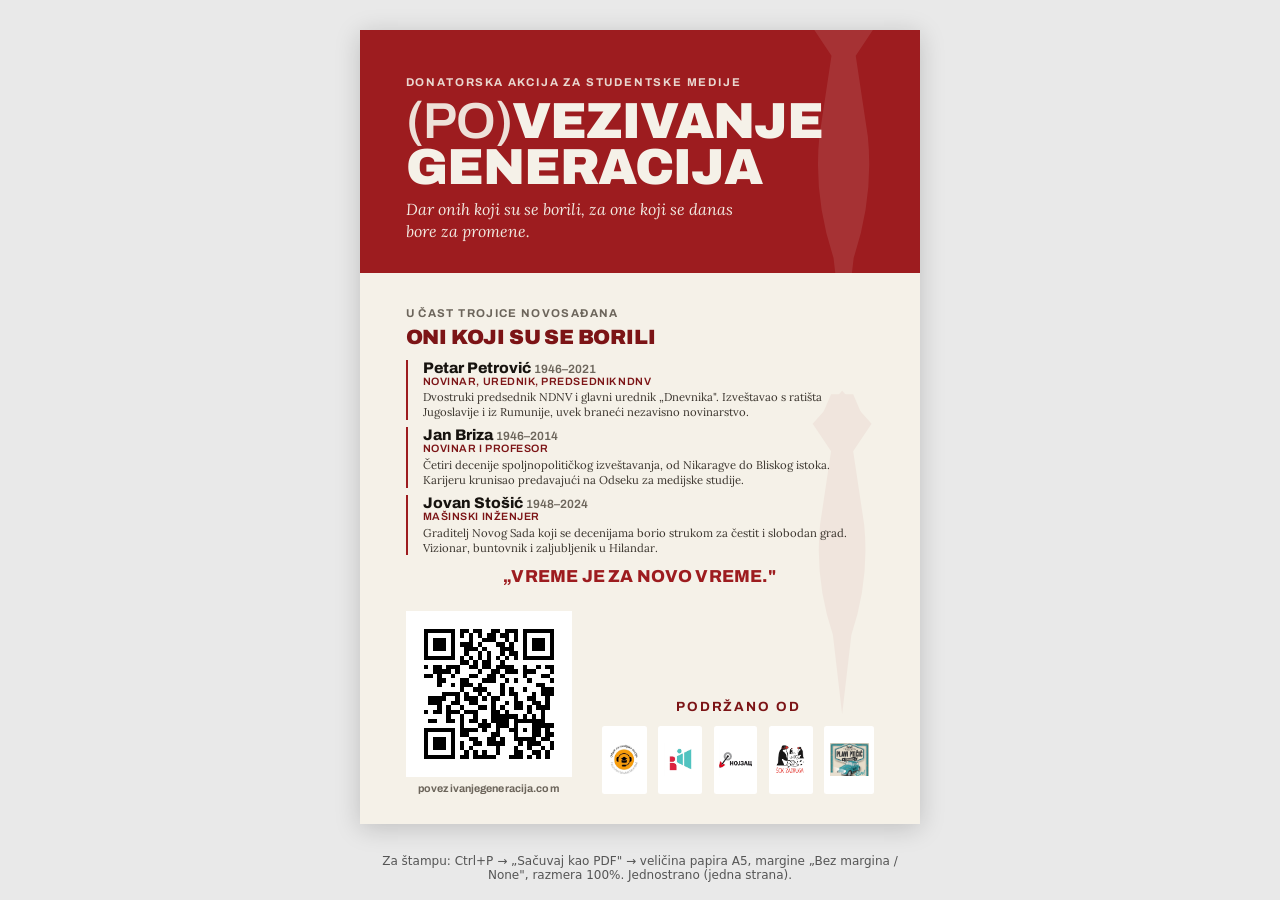
<file: letak.html>
<!DOCTYPE html>
<html lang="sr">
<head>
<meta charset="utf-8" />
<title>(Po)vezivanje generacija — letak A5</title>
<meta name="viewport" content="width=device-width, initial-scale=1" />
<meta name="theme-color" content="#9d1c1f" />
<!-- Favicon -->
<link rel="icon" href="favicon.svg?v=2" type="image/svg+xml" />
<link rel="icon" href="favicon-32.png?v=2" sizes="32x32" type="image/png" />
<link rel="icon" href="favicon-16.png?v=2" sizes="16x16" type="image/png" />
<link rel="apple-touch-icon" href="apple-touch-icon.png?v=2" />
<link rel="preconnect" href="https://fonts.googleapis.com" />
<link rel="preconnect" href="https://fonts.gstatic.com" crossorigin />
<link href="https://fonts.googleapis.com/css2?family=Archivo:wght@600;700;800;900&family=Lora:ital,wght@0,400;0,500;0,600;1,400;1,500&display=swap" rel="stylesheet" />
<style>
  :root{
    --red:#9d1c1f; --red-dark:#7c1416; --red-deep:#5f0f12;
    --ink:#17130f; --paper:#f5f1e8; --cream:#ece5d6; --muted:#6c655b;
  }
  *{ box-sizing:border-box; margin:0; padding:0; }

  /* --- Print setup: A5, no browser margins --- */
  @page{ size:148mm 210mm; margin:0; }
  html,body{ background:#e9e9e9; }
  body{
    font-family:"Lora", Georgia, serif; color:var(--ink);
    -webkit-print-color-adjust:exact; print-color-adjust:exact;
  }
  .sans{ font-family:"Archivo", Helvetica, Arial, sans-serif; }

  .page{
    position:relative; width:148mm; height:210mm; overflow:hidden;
    margin:8mm auto; background:var(--paper);
    box-shadow:0 4px 24px rgba(0,0,0,.18);
    padding:0;
  }
  @media print{
    html,body{ background:#fff; }
    .page{ margin:0; box-shadow:none; }
  }

  .solo{ display:flex; flex-direction:column; }

  /* tie motif watermark (body) */
  .tie{ position:absolute; right:6mm; bottom:28mm; height:60%; opacity:.05; pointer-events:none; z-index:0; }
  .tie path{ fill:var(--red); }

  /* ======================= HERO (crvena traka) ======================= */
  .hero{
    background:var(--red); color:var(--paper);
    padding:12mm 12mm 8mm; position:relative; overflow:hidden;
  }
  .hero .htie{ position:absolute; right:4mm; top:-12mm; height:150%; opacity:.10; pointer-events:none; }
  .hero .htie path{ fill:var(--paper); }
  .eyebrow{
    font-family:"Archivo",sans-serif; font-weight:700; text-transform:uppercase;
    letter-spacing:.16em; font-size:8.5pt; opacity:.88; position:relative; z-index:2;
  }
  .title{
    font-family:"Archivo",sans-serif; font-weight:900; text-transform:uppercase;
    font-size:38pt; line-height:.9; letter-spacing:-.02em;
    margin:3mm 0 2mm; position:relative; z-index:2;
  }
  .title .po{ font-weight:600; opacity:.92; }
  .sub{
    font-style:italic; font-size:12pt; line-height:1.4; max-width:36ch;
    opacity:.96; position:relative; z-index:2;
  }

  /* ======================= BODY (krem) ======================= */
  .body{
    flex:1; display:flex; flex-direction:column;
    padding:9mm 12mm 8mm; position:relative; z-index:1;
  }
  .kick{ font-family:"Archivo",sans-serif; font-weight:700; text-transform:uppercase; letter-spacing:.12em; font-size:8.5pt; color:var(--muted); margin-bottom:2mm; }
  .hd{ font-family:"Archivo",sans-serif; font-weight:900; text-transform:uppercase; font-size:15.5pt; letter-spacing:-.01em; color:var(--red-dark); }

  .people{ list-style:none; margin:3mm 0 0; display:grid; gap:2mm; position:relative; z-index:1; }
  .people li{ border-left:2.5px solid var(--red); padding-left:4mm; }
  .people .pn{ font-family:"Archivo",sans-serif; font-weight:800; font-size:11.5pt; }
  .people .pr{ font-family:"Archivo",sans-serif; font-weight:600; font-size:8pt; text-transform:uppercase; letter-spacing:.05em; color:var(--red-dark); }
  .people .pt{ font-size:8.5pt; line-height:1.3; color:#3a342d; margin-top:1mm; }

  .parola{
    font-family:"Archivo",sans-serif; font-weight:800; text-transform:uppercase;
    letter-spacing:.01em; font-size:13pt; color:var(--red);
    text-align:center; margin:3mm 0 0; position:relative; z-index:1;
  }

  /* bottom: veliki QR (levo) + Podržano od (desno, prominentno) */
  .bottom{ margin-top:auto; padding-top:4mm; display:flex; align-items:flex-end; justify-content:space-between; gap:8mm; position:relative; z-index:1; }
  .foot{ display:flex; flex-direction:column; align-items:center; gap:1.5mm; }
  .foot .qr{ width:44mm; height:44mm; flex:0 0 auto; background:#fff; }
  .foot .qr svg{ width:100%; height:100%; display:block; }
  .foot .furl{ font-family:"Archivo",sans-serif; font-weight:700; font-size:8pt; color:var(--muted); text-transform:lowercase; letter-spacing:.01em; }

  .supported{ flex:1; text-align:center; }
  .supported .kick{ font-size:10pt; letter-spacing:.14em; color:var(--red-dark); margin-bottom:3mm; }
  .logos{ display:flex; gap:3mm; justify-content:center; align-items:center; }
  .logo{ height:18mm; background:#fff; border-radius:2.5px; display:flex; align-items:center; justify-content:center; padding:1.5mm; }
  .logo img{ height:100%; width:auto; max-width:100%; object-fit:contain; }

  /* screen-only helper note */
  .hint{ max-width:148mm; margin:6mm auto 0; font-family:system-ui,sans-serif; font-size:12px; color:#555; text-align:center; }
  @media print{ .hint{ display:none; } }
</style>
</head>
<body>

<!-- ================= LETAK — JEDNA STRANA ================= -->
<section class="page solo">

  <header class="hero">
    <svg class="htie" viewBox="0 0 120 360" preserveAspectRatio="xMidYMid meet" aria-hidden="true">
      <path d="M60 4 L92 40 L72 70 L84 150 Q90 210 70 270 L60 356 L50 270 Q30 210 36 150 L48 70 L28 40 Z" />
      <path d="M48 8 L72 8 L84 36 L60 58 L36 36 Z" />
    </svg>
    <p class="eyebrow">Donatorska akcija za studentske medije</p>
    <h1 class="title"><span class="po">(PO)</span>VEZIVANJE<br />GENERACIJA</h1>
    <p class="sub">Dar onih koji su se borili, za one koji se danas bore za promene.</p>
  </header>

  <div class="body">
    <svg class="tie" viewBox="0 0 120 360" preserveAspectRatio="xMidYMid meet" aria-hidden="true">
      <path d="M60 4 L92 40 L72 70 L84 150 Q90 210 70 270 L60 356 L50 270 Q30 210 36 150 L48 70 L28 40 Z" />
      <path d="M48 8 L72 8 L84 36 L60 58 L36 36 Z" />
    </svg>

  <p class="kick">U čast trojice Novosađana</p>
  <h2 class="hd">Oni koji su se borili</h2>

  <ul class="people">
    <li>
      <div class="pn">Petar Petrović <span style="font-weight:600;color:var(--muted);font-size:9pt">1946–2021</span></div>
      <div class="pr">novinar, urednik, predsednik NDNV</div>
      <div class="pt">Dvostruki predsednik NDNV i glavni urednik „Dnevnika". Izveštavao s ratišta Jugoslavije i iz Rumunije, uvek braneći nezavisno novinarstvo.</div>
    </li>
    <li>
      <div class="pn">Jan Briza <span style="font-weight:600;color:var(--muted);font-size:9pt">1946–2014</span></div>
      <div class="pr">novinar i profesor</div>
      <div class="pt">Četiri decenije spoljnopolitičkog izveštavanja, od Nikaragve do Bliskog istoka. Karijeru krunisao predavajući na Odseku za medijske studije.</div>
    </li>
    <li>
      <div class="pn">Jovan Stošić <span style="font-weight:600;color:var(--muted);font-size:9pt">1948–2024</span></div>
      <div class="pr">mašinski inženjer</div>
      <div class="pt">Graditelj Novog Sada koji se decenijama borio strukom za čestit i slobodan grad. Vizionar, buntovnik i zaljubljenik u Hilandar.</div>
    </li>
  </ul>

  <p class="parola">„Vreme je za novo vreme."</p>

  <div class="bottom">
    <div class="foot">
      <div class="qr" id="qrBack"></div>
      <div class="furl">povezivanjegeneracija.com</div>
    </div>

    <div class="supported">
      <p class="kick">Podržano od</p>
      <div class="logos">
      <div class="logo"><img alt="Odsek za medijske studije" src="[data-uri]"></div>
      <div class="logo"><img alt="Blokada INFO" src="[data-uri]"></div>
      <div class="logo"><img alt="Nojzac" src="[data-uri]"></div>
      <div class="logo"><img alt="Šok zadruga" src="[data-uri]"></div>
      <div class="logo"><img alt="Plavi Ptičić" src="[data-uri]"></div>
    </div>
    </div>
  </div>
  </div>
</section>

<p class="hint">Za štampu: Ctrl+P → „Sačuvaj kao PDF" → veličina papira A5, margine „Bez margina / None", razmera 100%. Jednostrano (jedna strana).</p>

<!-- QR kod: https://povezivanjegeneracija.com (generisan lokalno, error-correction M) -->
<template id="qrSvg"><svg xmlns="http://www.w3.org/2000/svg" viewBox="0 0 37 37" shape-rendering="crispEdges"><path fill="#ffffff" d="M0 0h37v37H0z"/><path stroke="#000000" d="M4 4.5h7m1 0h2m1 0h2m2 0h2m1 0h3m1 0h7M4 5.5h1m5 0h1m1 0h1m1 0h1m1 0h1m1 0h2m1 0h2m1 0h1m1 0h1m5 0h1M4 6.5h1m1 0h3m1 0h1m3 0h1m2 0h3m2 0h1m1 0h1m1 0h1m1 0h3m1 0h1M4 7.5h1m1 0h3m1 0h1m1 0h3m1 0h1m3 0h2m1 0h1m2 0h1m1 0h3m1 0h1M4 8.5h1m1 0h3m1 0h1m2 0h3m1 0h1m3 0h3m2 0h1m1 0h3m1 0h1M4 9.5h1m5 0h1m2 0h1m2 0h1m1 0h1m2 0h1m1 0h2m1 0h1m5 0h1M4 10.5h7m1 0h1m1 0h1m1 0h1m1 0h1m1 0h1m1 0h1m1 0h1m1 0h7M12 11.5h2m1 0h1m1 0h2m2 0h1M4 12.5h1m1 0h2m1 0h3m2 0h2m1 0h2m1 0h4m2 0h1m2 0h1m1 0h2M6 13.5h4m1 0h1m4 0h1m2 0h2m1 0h3m1 0h3m3 0h1M4 14.5h2m1 0h1m2 0h1m3 0h2m2 0h2m1 0h1m4 0h1m3 0h2M7 15.5h2m3 0h2m3 0h3m2 0h1m1 0h1m2 0h1m4 0h1M7 16.5h1m2 0h1m1 0h3m1 0h1m4 0h1m7 0h2M12 17.5h1m2 0h3m3 0h1m1 0h1m2 0h1m3 0h3M8 18.5h4m1 0h1m2 0h1m1 0h1m2 0h1m1 0h2m3 0h1m1 0h3M5 19.5h4m2 0h1m1 0h3m1 0h1m1 0h2m3 0h1m2 0h2m2 0h1M5 20.5h3m2 0h2m2 0h2m3 0h1m2 0h1m1 0h2m2 0h2m1 0h1M7 21.5h1m1 0h1m2 0h1m3 0h2m1 0h1m1 0h1m2 0h2m1 0h1m1 0h3M4 22.5h1m1 0h2m1 0h3m1 0h3m3 0h2m1 0h1m4 0h1m2 0h1M9 23.5h1m2 0h1m2 0h1m3 0h6m1 0h1m1 0h1m1 0h1M5 24.5h2m2 0h2m1 0h1m1 0h2m1 0h1m1 0h4m1 0h7M12 25.5h1m3 0h3m1 0h3m1 0h1m3 0h5M4 26.5h7m1 0h4m1 0h1m2 0h1m2 0h2m1 0h1m1 0h2m1 0h1M4 27.5h1m5 0h1m1 0h2m5 0h2m3 0h1m3 0h2m1 0h2M4 28.5h1m1 0h3m1 0h1m3 0h2m2 0h2m1 0h1m2 0h5m1 0h2M4 29.5h1m1 0h3m1 0h1m1 0h1m2 0h2m1 0h4m3 0h1m1 0h3m2 0h1M4 30.5h1m1 0h3m1 0h1m1 0h1m1 0h1m5 0h1m3 0h1m2 0h1m2 0h1m1 0h1M4 31.5h1m5 0h1m2 0h1m1 0h1m1 0h1m2 0h1m3 0h2m2 0h2m1 0h1M4 32.5h7m1 0h2m1 0h5m3 0h3m1 0h1m1 0h1m1 0h1"/></svg></template>
<script>
  var tpl = document.getElementById('qrSvg').innerHTML;
  document.getElementById('qrBack').innerHTML = tpl;
</script>
</body>
</html>
</file>
